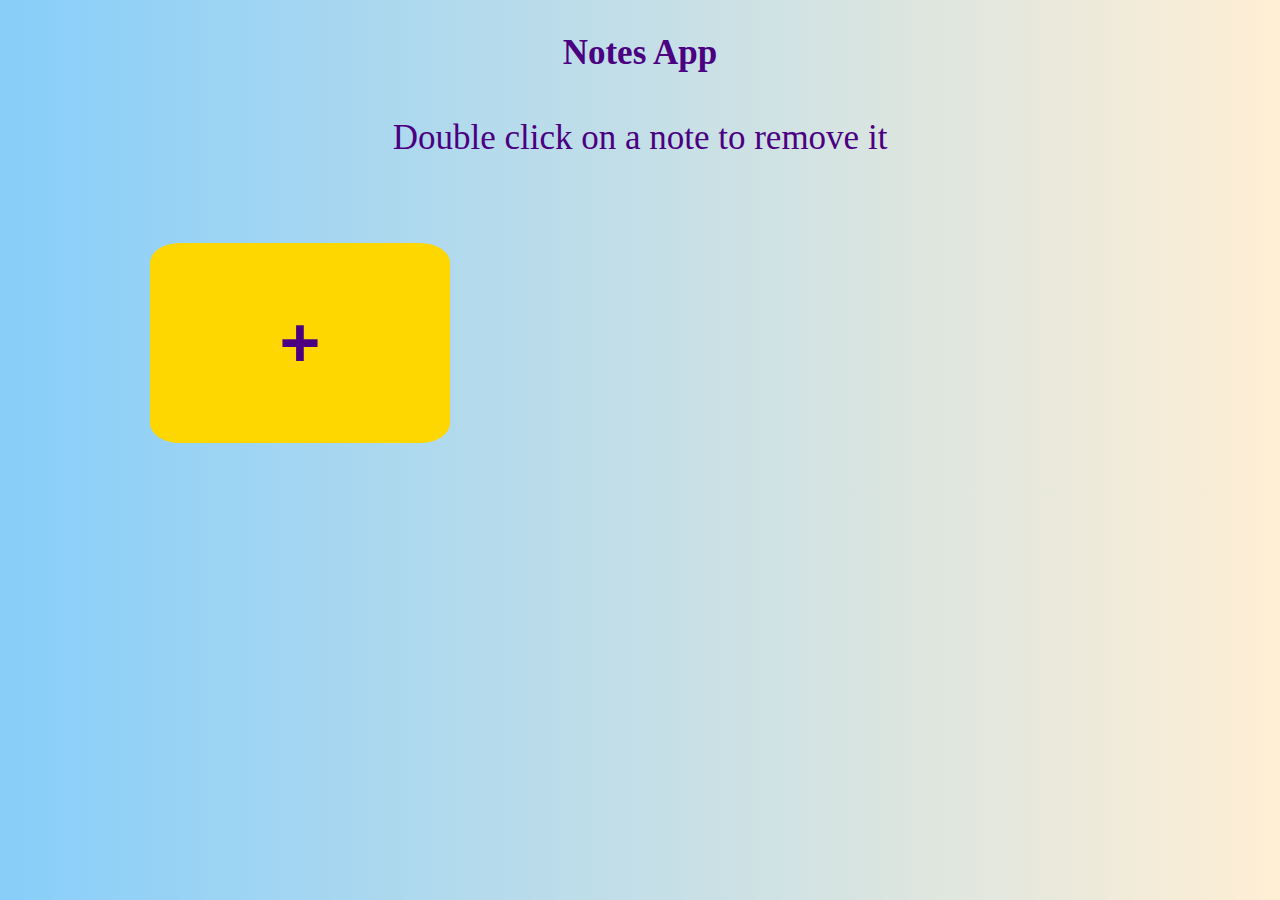
<file: notes app/index.html>
<!DOCTYPE html>
<html lang="en">
<head>
  <meta charset="UTF-8">
  <meta name="viewport" content="width=device-width, initial-scale=1.0">
  <link rel="stylesheet" href="style.css">
  <title>Notes Taking App</title>
</head>
<body>
    <h1 class="heading"> Notes App </h1>
    <p class="heading">Double click on a note to remove it </p>
    <div class="app" id="app">
      <!-- <textarea class="note" cols="30" rows="10" placeholder="Enter your note"></textarea>
      <textarea class="note" cols="30" rows="10" placeholder="Enter your note"></textarea> -->
      <button class="btn" id="btn">+</button>
    </div>
    <script src="index.js"></script>
</body>
</html>
</file>
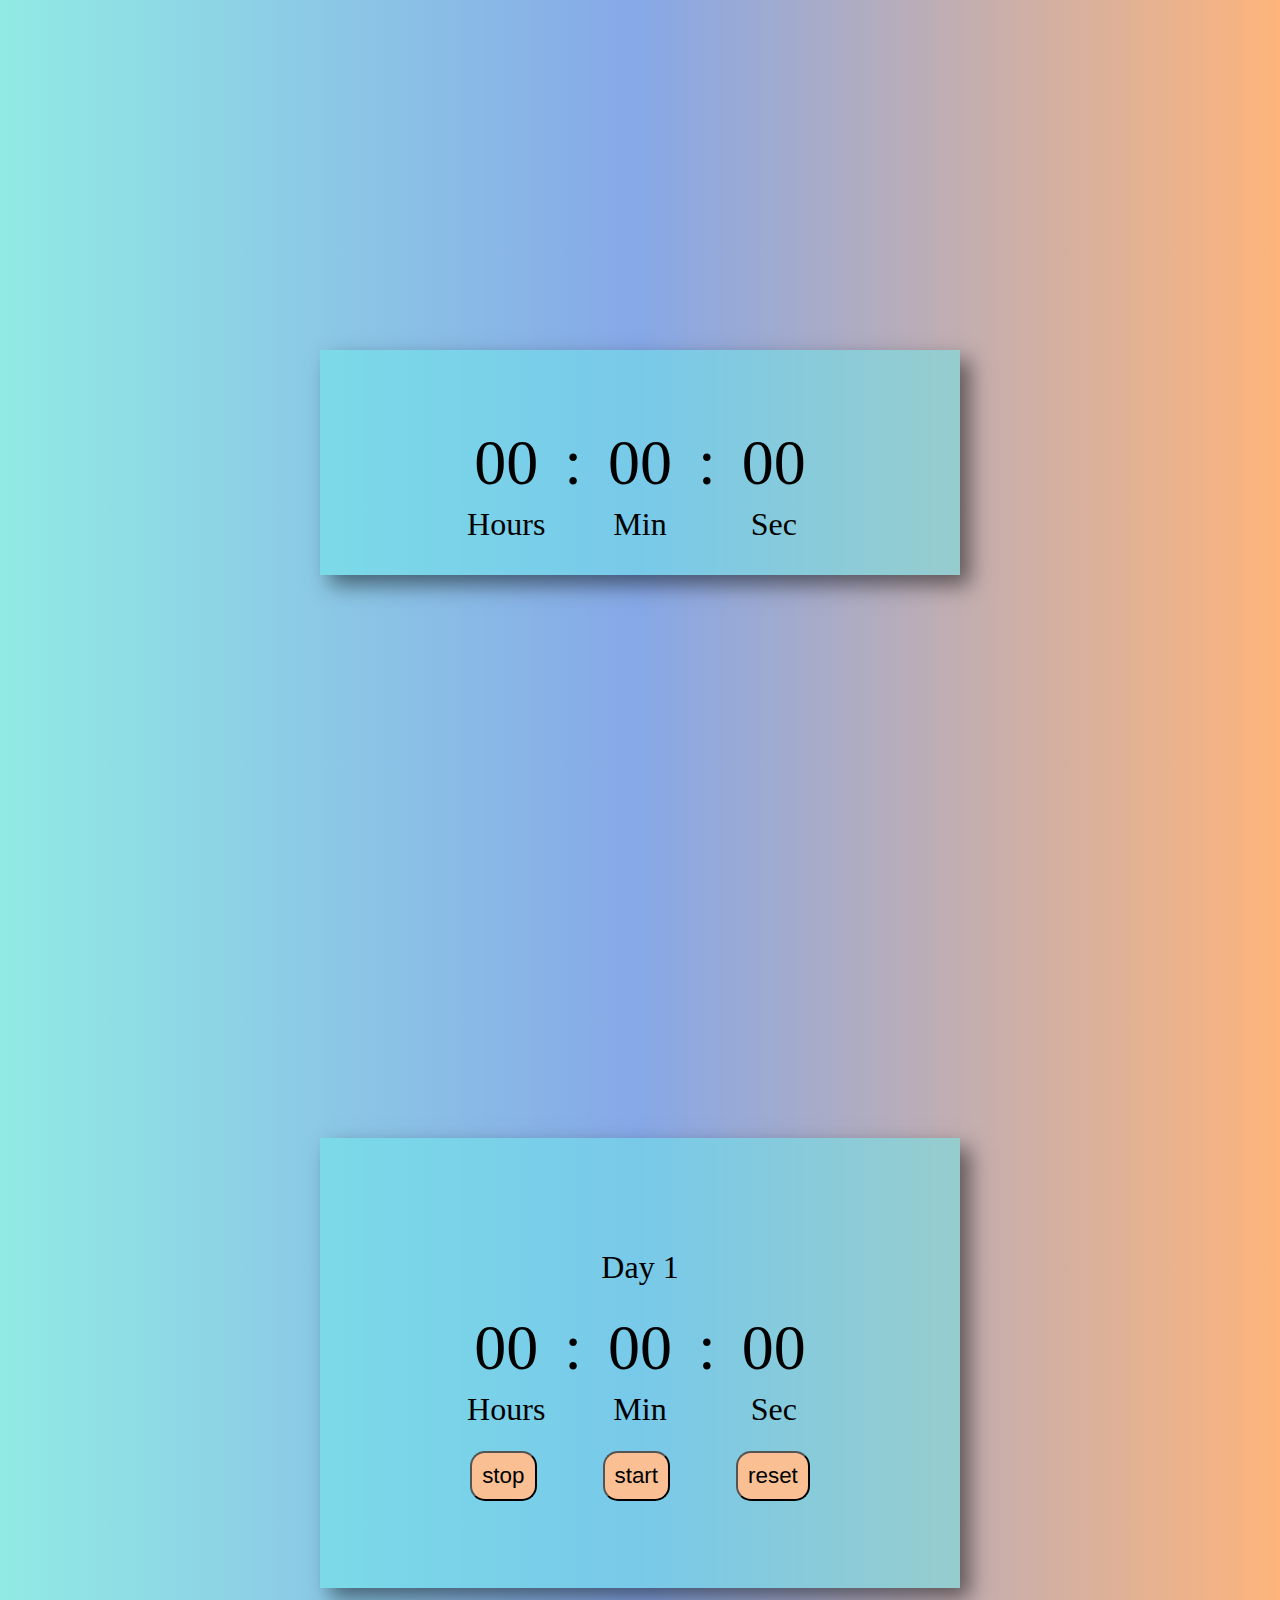
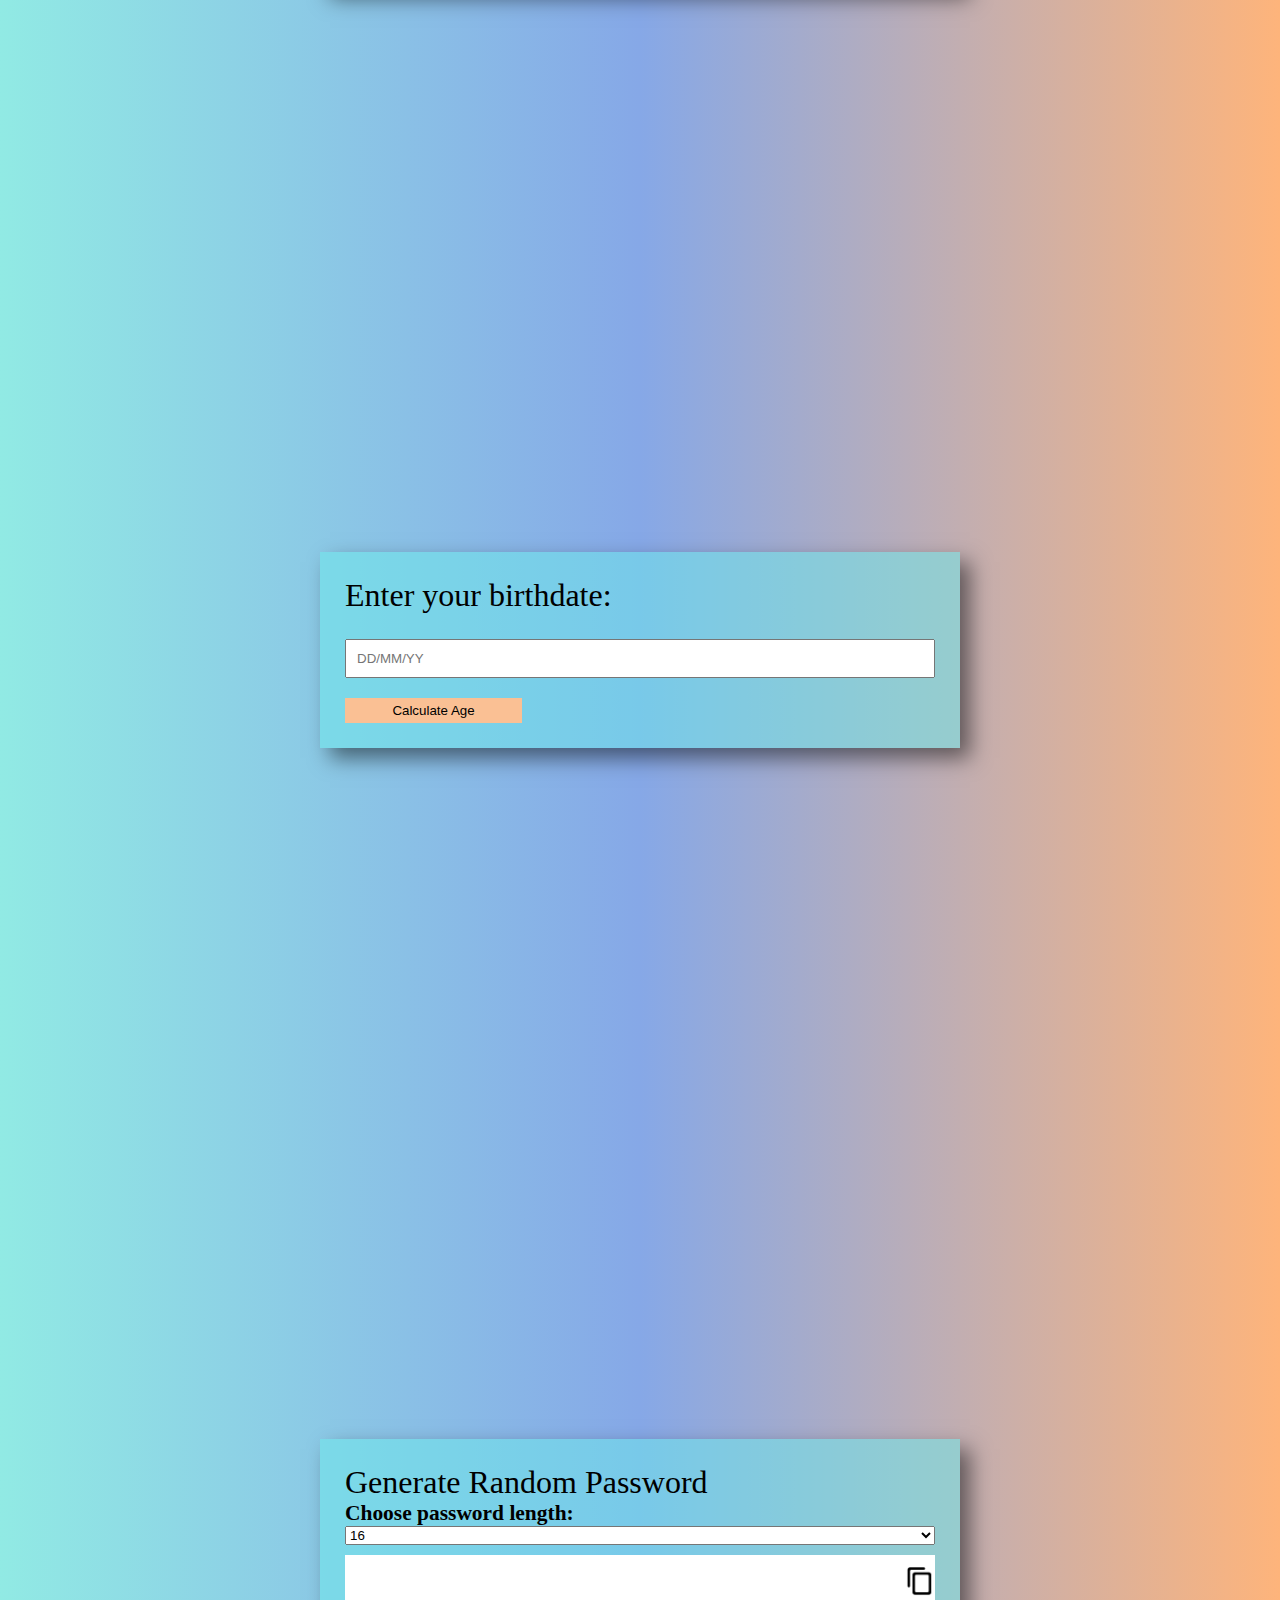
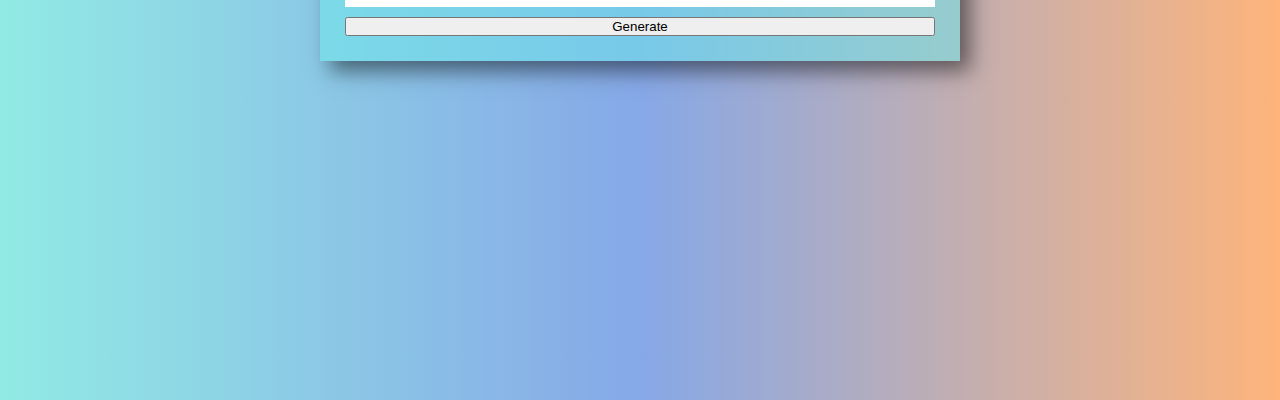
<file: clocks and calculators/clock.html>
<!DOCTYPE html>
<html lang="en">
<head>
    <meta charset="UTF-8">
    <meta name="viewport" content="width=device-width, initial-scale=1.0">
    <link rel="stylesheet" href="clock.css">
    <title>Mini projects collection</title>
</head>
<body>
    <!-- clock -->
    <div class="hero">
        <div class = "container1">
            <div class="clock">
                <span id="hrs">00</span>
                <span>:</span>
                <span id="min">00</span>
                <span>:</span>
                <span id="sec">00</span>
            </div>
        </div>
    </div>
    <!-- stopwatch -->
    <div class="hero">
        <div class = "container2">
            <span id="day">Day 1</span>
            <div class="clock">
                <span id="hours">00</span>
                <span>:</span>
                <span id="minutes">00</span>
                <span>:</span>
                <span id="seconds">00</span>
            </div>
            <div class="btns">
                <button id="stop">stop</button>
                <button id="start">start</button>
                <button id="reset">reset</button>
            </div>
        </div>
    </div>
    <!-- age calculator -->
    <div class="hero">
    <div class="container3">
        <label for="age">Enter your birthdate: </label>
        <input type="text" id="age" name="age" placeholder="DD/MM/YY">
        <button type="submit" class="btn">Calculate Age</button>
        <div class="answer">
            <p id="answers"></p>
        </div>
    </div>
</div>
    <!-- random password generator -->
    <div class="hero">
        <div class="container3">
            <label for="age">Generate Random Password</label>
            <h6>Choose password length:</h6>
            <select id="dropdown" name="options">
            <option value="16">16</option>
            <option value="12">12</option>
            <option value="8">8</option>
            </select>
            <div class="display">
              <input type="text" id="password" name="age">
              <img id="copy" src="../images/copy.png">
            </div>
            <button type="submit" class="botn">Generate</button>
        </div>
    </div>
    
    <script src="clock.js"></script>
</body>
</html>
</file>
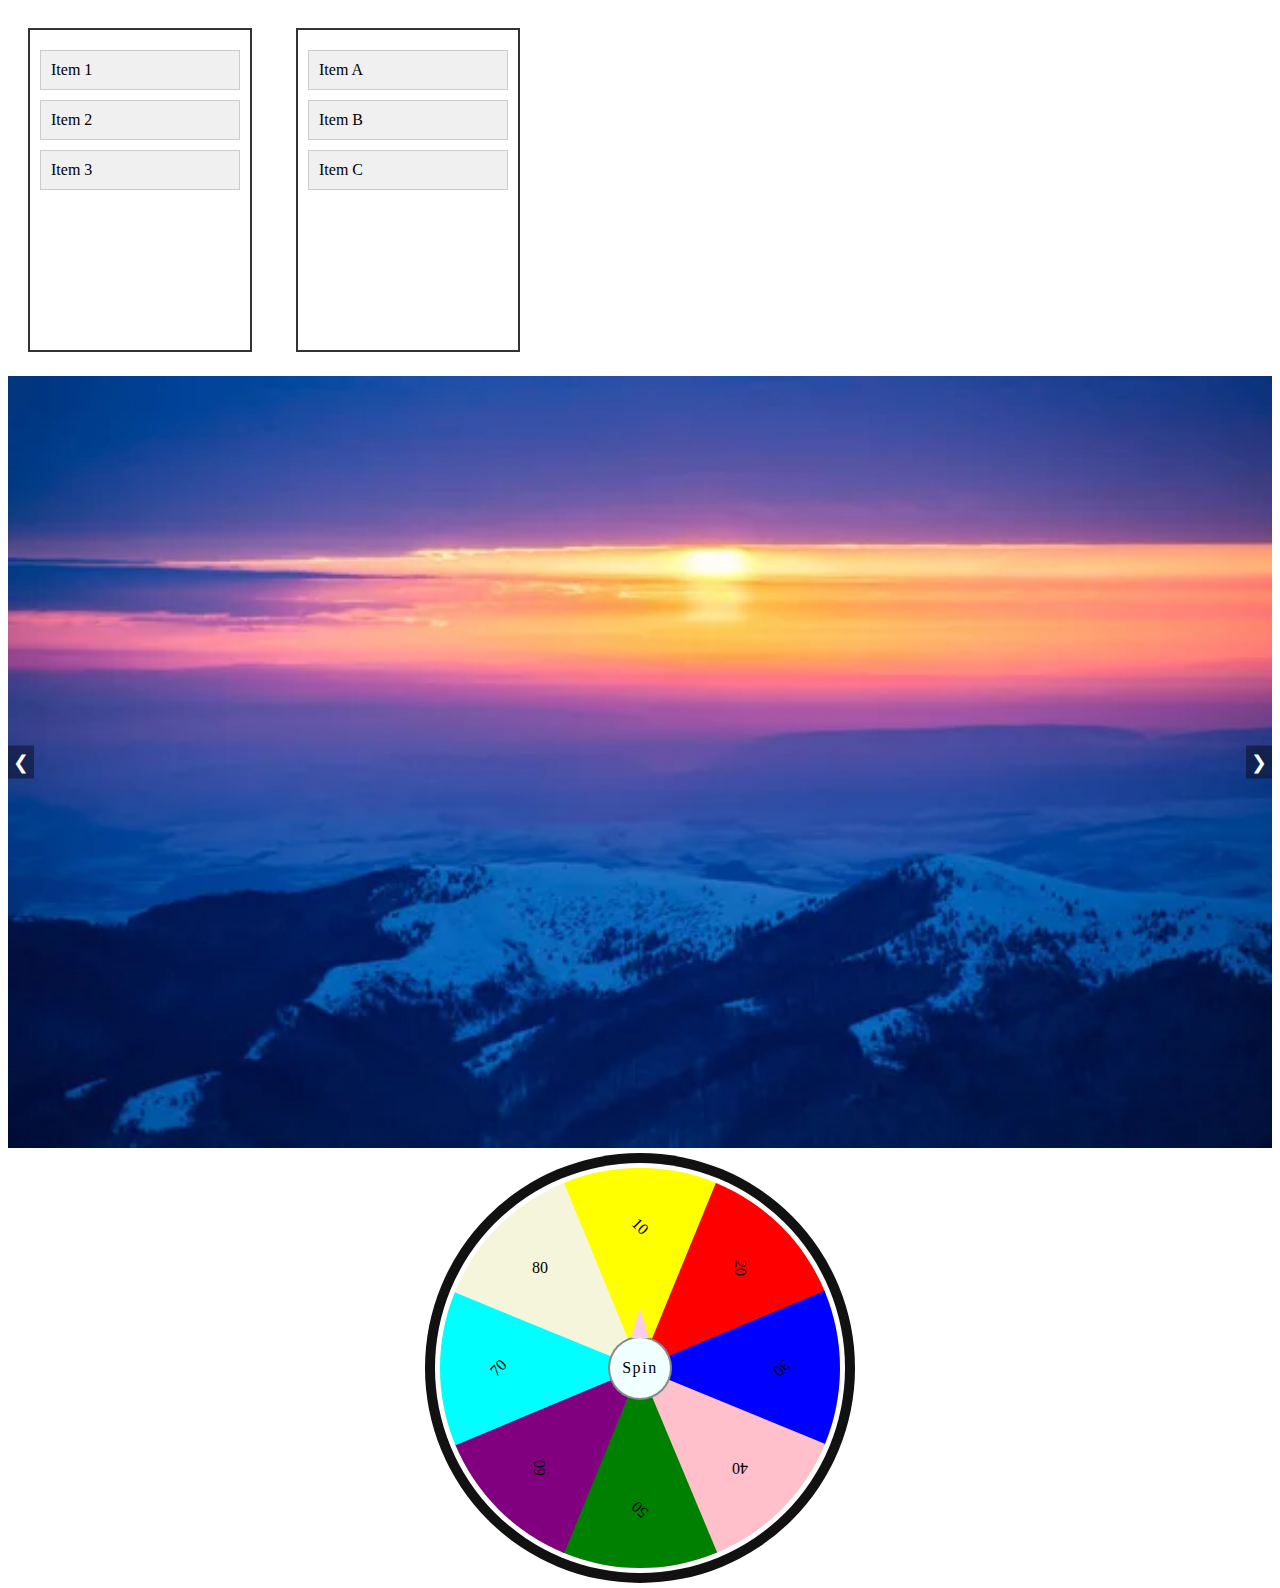
<file: images and dragging/image.html>
<!DOCTYPE html>
<html lang="en">
<head>
    <meta charset="UTF-8">
    <meta name="viewport" content="width=device-width, initial-scale=1.0">
    <title>Drag and Drop Between Containers</title>
    <link rel="stylesheet" href="image.css">
</head>
<body>
    <!-- drag and drop -->
    <div id="left" class="container">
        <div class="list" draggable="true">Item 1</div>
        <div class="list" draggable="true">Item 2</div>
        <div class="list" draggable="true">Item 3</div>
    </div>

    <div id="right" class="container">
        <div class="list" draggable="true">Item A</div>
        <div class="list" draggable="true">Item B</div>
        <div class="list" draggable="true">Item C</div>
    </div>
    <!-- image slider -->
    <div class="slider">
        <div class="slides">
            <div class="slide"><img src="../images/depositphotos_220344466-stock-photo-beautiful-sunrise-winter-mountains-transylvania.jpg"></div>
            <div class="slide"><img src='../images/pexels-thatguycraig000-1563356.jpg'></div>
            <div class="slide mountain"><img src='../images/photo-masthead-375-BoK_p8LG.webp'></div>
            <div class="slide"><img src='../images/premium_photo-1697762690198-ccb999d0b218.jpeg'></div>
        </div>
        <button id="prev">&#10094</button>
        <button id="next">&#10095</button>
    </div>
   <!-- Spin Wheel -->
<div class="spinwheel">
    <div class="container2">
        <div class="spinBtn">Spin</div>
        <div class="wheel">
            <div class="number"><span style='--i:1; --clr:yellow;'>10</span></div>
            <div class="number"><span style='--i:2; --clr:red;'>20</span></div>
            <div class="number"><span style='--i:3; --clr:blue;'>30</span></div>
            <div class="number"><span style='--i:4; --clr:pink;'>40</span></div>
            <div class="number"><span style='--i:5; --clr:green;'>50</span></div>
            <div class="number"><span style='--i:6; --clr:purple;'>60</span></div>
            <div class="number"><span style='--i:7; --clr:aqua;'>70</span></div>
            <div class="number"><span style='--i:8; --clr:beige;'>80</span></div>
        </div>
    </div>
</div>
    <script src="image.js"></script>
</body>
</html>
</file>
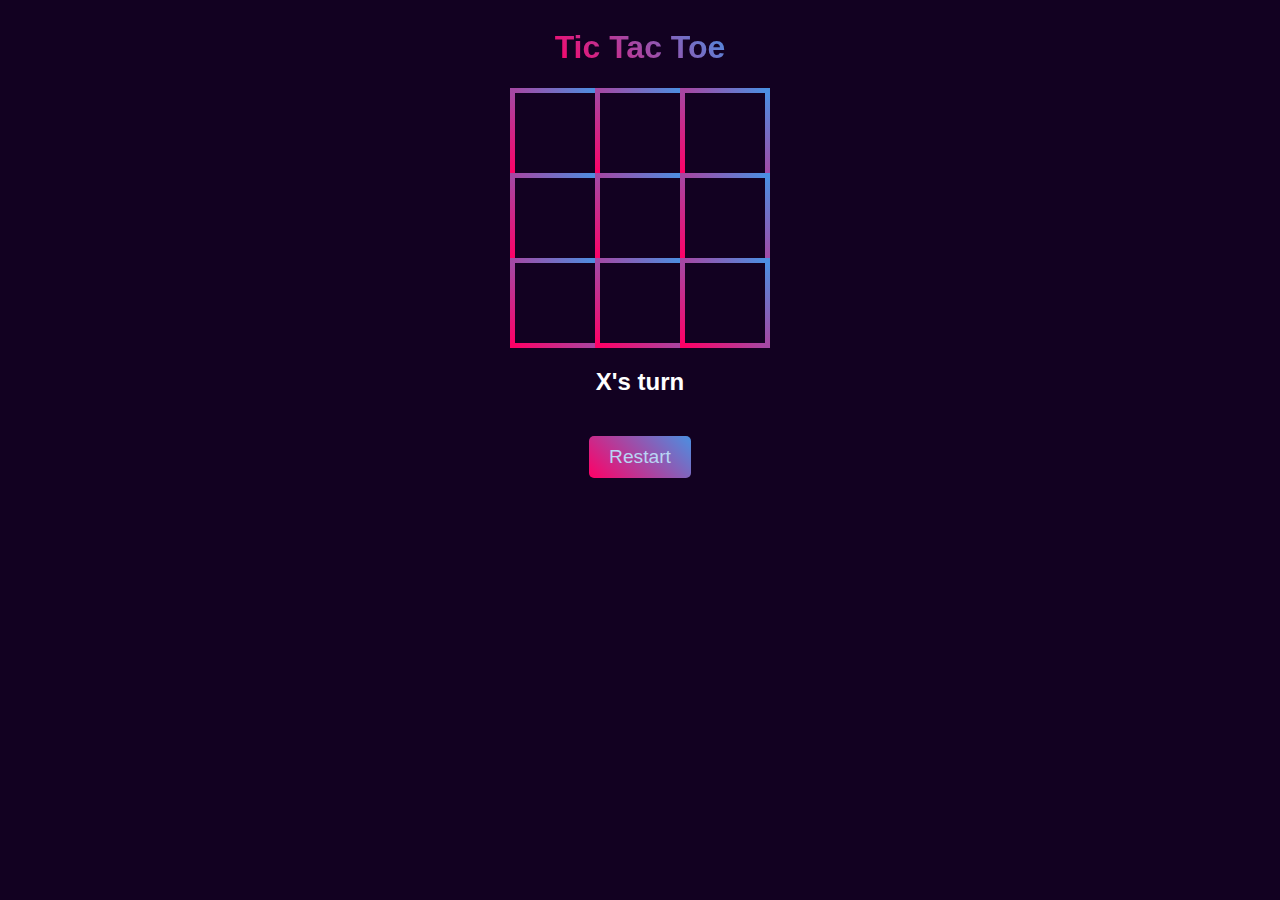
<file: mini games/games.html>
<!DOCTYPE html>
<html lang="en">
<head>
    <meta charset="UTF-8">
    <meta name="viewport" content="width=device-width, initial-scale=1.0">
    <title>Mini games</title>
    <link rel="stylesheet" href="games.css">
</head>
<body>
    <div class="gameContainer">
        <h1>Tic Tac Toe</h1>
        <div class="cellContainer">
            <div cellIndex = 0 class="cell"></div>
            <div cellIndex = 1 class="cell"></div>
            <div cellIndex = 2 class="cell"></div>
            <div cellIndex = 3 class="cell"></div>
            <div cellIndex = 4 class="cell"></div>
            <div cellIndex = 5 class="cell"></div>
            <div cellIndex = 6 class="cell"></div>
            <div cellIndex = 7 class="cell"></div>
            <div cellIndex = 8 class="cell"></div>
        </div>
        <h2 id="statusText"></h2>
        <button id="restartbtn">Restart</button>
        <script src="games.js"></script>
    </div>
</body>
</html>
</file>
<file: notes app/style.css>
body{
    margin: 0;
    background: linear-gradient(to left,#ffefd5,#87cefa);
    font-family: cursive;
}

.heading{
    color: #4b0082;
    text-align: center;
    padding-top: 10px;
    font-size: 35px;
}

.info-text{
    text-align: center;
    color: #4b0082;
    font-size: 18px;
}

.app{
    display: grid;
    grid-template-columns: repeat(auto-fill,300px);
    gap: 40px;
    justify-content: center;
    padding: 50px;
}

.note{
    padding: 17px;
    border-radius: 15px;
    resize: none;
    box-shadow: 0 0 3px rgba(0, 0, 0, 0.3);
    font-size: 18px;
    height: 200px;
    color: #82001c;
    border: none;
    outline: none;
    background: rgba(255,255,255,0.7);
    box-sizing: border-box;
    transition: all 0.3s ease;
    cursor: pointer;

}

.note::placeholder{
    color: gray;
    opacity: 0.5;
}

.note:hover,
.note:focus{
    box-shadow: 0 0 10px rgba(0, 0, 0, 0.3);
    background:  rgba(255,255,255,0.9);
}

.btn{
    height: 200px;
    border: none;
    border-radius: 10%;
    font-size: 70px;
    font-weight: 700;
    color: #4b0082;
    cursor: pointer;
    background-color: #ffd700;
    transition: all 0.3s ease;
}

.btn:hover{
    transform: scale(1.1);
    background-color: #ff6347;
    color: aliceblue;
}
</file>
<file: clocks and calculators/clock.css>
*{
    margin : 0;
    padding : 0;
    box-sizing: border-box;
}
@keyframes moveGradient {
    0% { background-position: 0% 50%; }
    50% { background-position: 100% 50%; }
    100% { background-position: 0% 50%; }
}

.hero{
  background: linear-gradient(270deg, #ff7e5f, #feb47b, #86a8e7, #91eae4);
  height:100vh;
  background-size: 150% 150%; 
  font-size: 4rem;
  display: flex;
  justify-content: center;
  align-items:center;
  animation: moveGradient 15s ease infinite;
}

.container1{
    background-color: hsla(180, 76%, 67%, 0.499);
    width:50%;
    height:25%;
    display:flex;
    justify-content:center;
    align-items: center;
    margin-top:25px;
    box-shadow: 10px 10px 20px rgba(0, 0, 0, 0.5);
}
.container2{
    background-color: hsla(180, 76%, 67%, 0.499);
    width:50%;
    height:50%;
    display:flex;
    flex-direction: column;
    justify-content:center;
    align-items: center;
    margin-top:25px;
    padding-top:25px;
    box-shadow: 10px 10px 20px rgba(0, 0, 0, 0.5);
}
.container3{
    background-color: hsla(180, 76%, 67%, 0.499);
    width:50%;
    height:auto;
    display:flex;
    flex-direction: column;
    font-size: 2rem;
    margin:25px;
    padding:25px;
    box-shadow: 10px 10px 20px rgba(0, 0, 0, 0.5);
}

input{
    width:100%;
    padding:10px;
    margin-top:25px;
    margin-bottom: 20px;
}

.btn{
    width:30%;
    background-color:#fac094;
    border:none;
    height:25px;
    cursor:pointer;
}
.answer{
    background-color: hsla(335, 89%, 83%, 0.648);
    height:auto;
    font-size: 1.2rem;
    margin-top:15px;
    border-radius:10px;
    padding:5px;
    display:none; /*make the dic that will contain the age invisible unless called by js*/
}
.clock span{
   margin:5px;
   text-align: center;
   position: relative;
   padding-bottom: -15px;
}

.clock span::after{
  position:absolute;
  bottom: -45px;
  left:50%;
  font-size:2rem;
  transform: translateX(-50%);
}
#hrs::after,#hours::after{
    content:'Hours';
}
#min::after,#minutes::after{
    content:'Min';
}
#sec::after,#seconds::after{
    content:'Sec';
}
#day{
    font-size:2rem;
    padding-bottom:25px;
}

.btns{
    padding-top:40px;
}

.btns button{
    font-size: 1.4rem;
    margin-left:25px;
    margin-right:25px;
    padding:10px;
    background-color: #fac094;
    border-radius:15px;
    cursor:pointer;
    transition: background-color 0.3s ease, transform 0.3s ease; /* Smooth transition */
}

.btns button:hover{
    background-color: #facdab;
    transform: scale(1.05); /* Slightly increase the size */
}

.display{
    background-color:#fff;
    display:flex;
    justify-content: space-between;
    align-items: center;
    margin-bottom:10px;
    margin-top:10px;
    height:52px;
}
.display img{
    width:30px;
    height:auto;
    cursor: pointer;
}

.display input{
    outline:0;
    border:0;
    font-size: 15px;
}
</file>
<file: images and dragging/image.css>
.container {
    width: 200px;
    height: 300px;
    border: 2px solid #333;
    display: inline-block;
    margin: 20px;
    padding: 10px;
    overflow-y: auto;
}

.list {
    padding: 10px;
    margin: 10px 0;
    background-color: #f0f0f0;
    border: 1px solid #ccc;
    cursor: grab;
}

.slider{
    position: relative;
    width:100%;
    margin:auto;
    overflow: hidden;
}
.slider img{
    display:none;
    width:100vw;
    height:auto;
}

img.displaySlide{
    display:block;
    animation-name: fade;
    animation-duration: 1.5s;
}

#prev , #next{
    position:absolute;
    top:50%;
    background-color: hsla(0, 0%, 0%, 0.401);
    color: white;
    border:none;
    padding:5px;
    transform: translateY(-50%);
    font-size: 1.2rem;
    cursor:pointer;
}
#next{
    right:0;
}
@keyframes fade {
    from {opacity: .5}
    to {opacity: 1}
}

.spinwheel{
    margin:20px;
    display : flex;
    justify-content: center;
    align-items: center;
}

.container2{
    position : relative;
    width : 400px;
    height : 400px;
    display : flex;
    justify-content: center;
    align-items: center;
}

.spinBtn{
    position: absolute;
    width:60px;
    height:60px;
    border-radius: 50%;
    letter-spacing:0.1rem;
    background-color: azure;
    display : flex;
    align-items: center;
    justify-content: center;
    border: 2px solid hsla(0, 0%, 0%, 0.456);
    user-select: none;
    z-index: 1;
}
.spinBtn::before{
    content: '';
    position: absolute;
    clip-path: polygon(50% 0%, 5% 100%, 95% 100%);
    background-color: rgb(252, 205, 232);
    top:-30px;
    height:30px;
    width:20px;

}
.wheel{
    position : absolute;
    width:100%;
    height:100%;
    background-color: bisque;
    border-radius: 50%;
    box-shadow: 0 0 0 5px #fff,
    0 0 0 15px #111,
    0 0 0 18px #fff;
    overflow: hidden;/*to hide the overflowing part of the span elements*/
}

.number span{
    position : absolute;
    width:50%;
    height:50%;
    background:var(--clr);
    transform-origin: bottom right;
    transform : rotate(calc(45deg * var(--i)));
    clip-path: polygon(0 0, 59% 0, 100% 100%, 0 59%);
    display:flex;
    justify-content: center;
    align-items: center;
}
</file>
<file: mini games/games.css>
body{
   background-color: rgb(18, 1, 33);
   color:white;
}
.cellContainer{
    display: grid;
    grid-template-columns: repeat(3,auto);
   
}
.cell{
    border: 5px dashed;
    border-image: linear-gradient(45deg, #f06, #4a90e2) 1;
    width:80px;
    height:80px;
    text-align: center;
    font-size: 3rem;
    display: flex;
    align-items: center;
    justify-content: center;
    cursor : pointer;
    user-select: none;
}
.gameContainer{
    display : flex;
    flex-direction: column;
    align-items: center;
    font-family:'Lucida Sans', 'Lucida Sans Regular', 'Lucida Grande', 'Lucida Sans Unicode', Geneva, Verdana, sans-serif;
}
h1{
    background: linear-gradient(45deg, #f06, #4a90e2);
    -webkit-background-clip: text;
    -webkit-text-fill-color: transparent;
}

.cell:nth-child(1),
.cell:nth-child(2),
.cell:nth-child(4),
.cell:nth-child(5),
.cell:nth-child(7),
.cell:nth-child(8) {
    border-right: none;
}

/* Remove bottom border from cells in the first and second row */
.cell:nth-child(1),
.cell:nth-child(2),
.cell:nth-child(3),
.cell:nth-child(4),
.cell:nth-child(5),
.cell:nth-child(6) {
    border-bottom: none;
}

#restartbtn {
    background: linear-gradient(45deg, #f06, #4a90e2);
    border: none;
    color:#b9d5f4;
    padding: 10px 20px;
    font-size: 1.2rem;
    border-radius: 5px;
    cursor: pointer;
    margin-top: 20px;
    transition: background 0.3s ease;
    text-align: center;
}

#restartbtn:hover {
    background: linear-gradient(45deg, #4a90e2, #f06); /* Reverse gradient on hover */
}

.win {
    background-color: #5dc1eb; 
    color: white; 
}
</file>
